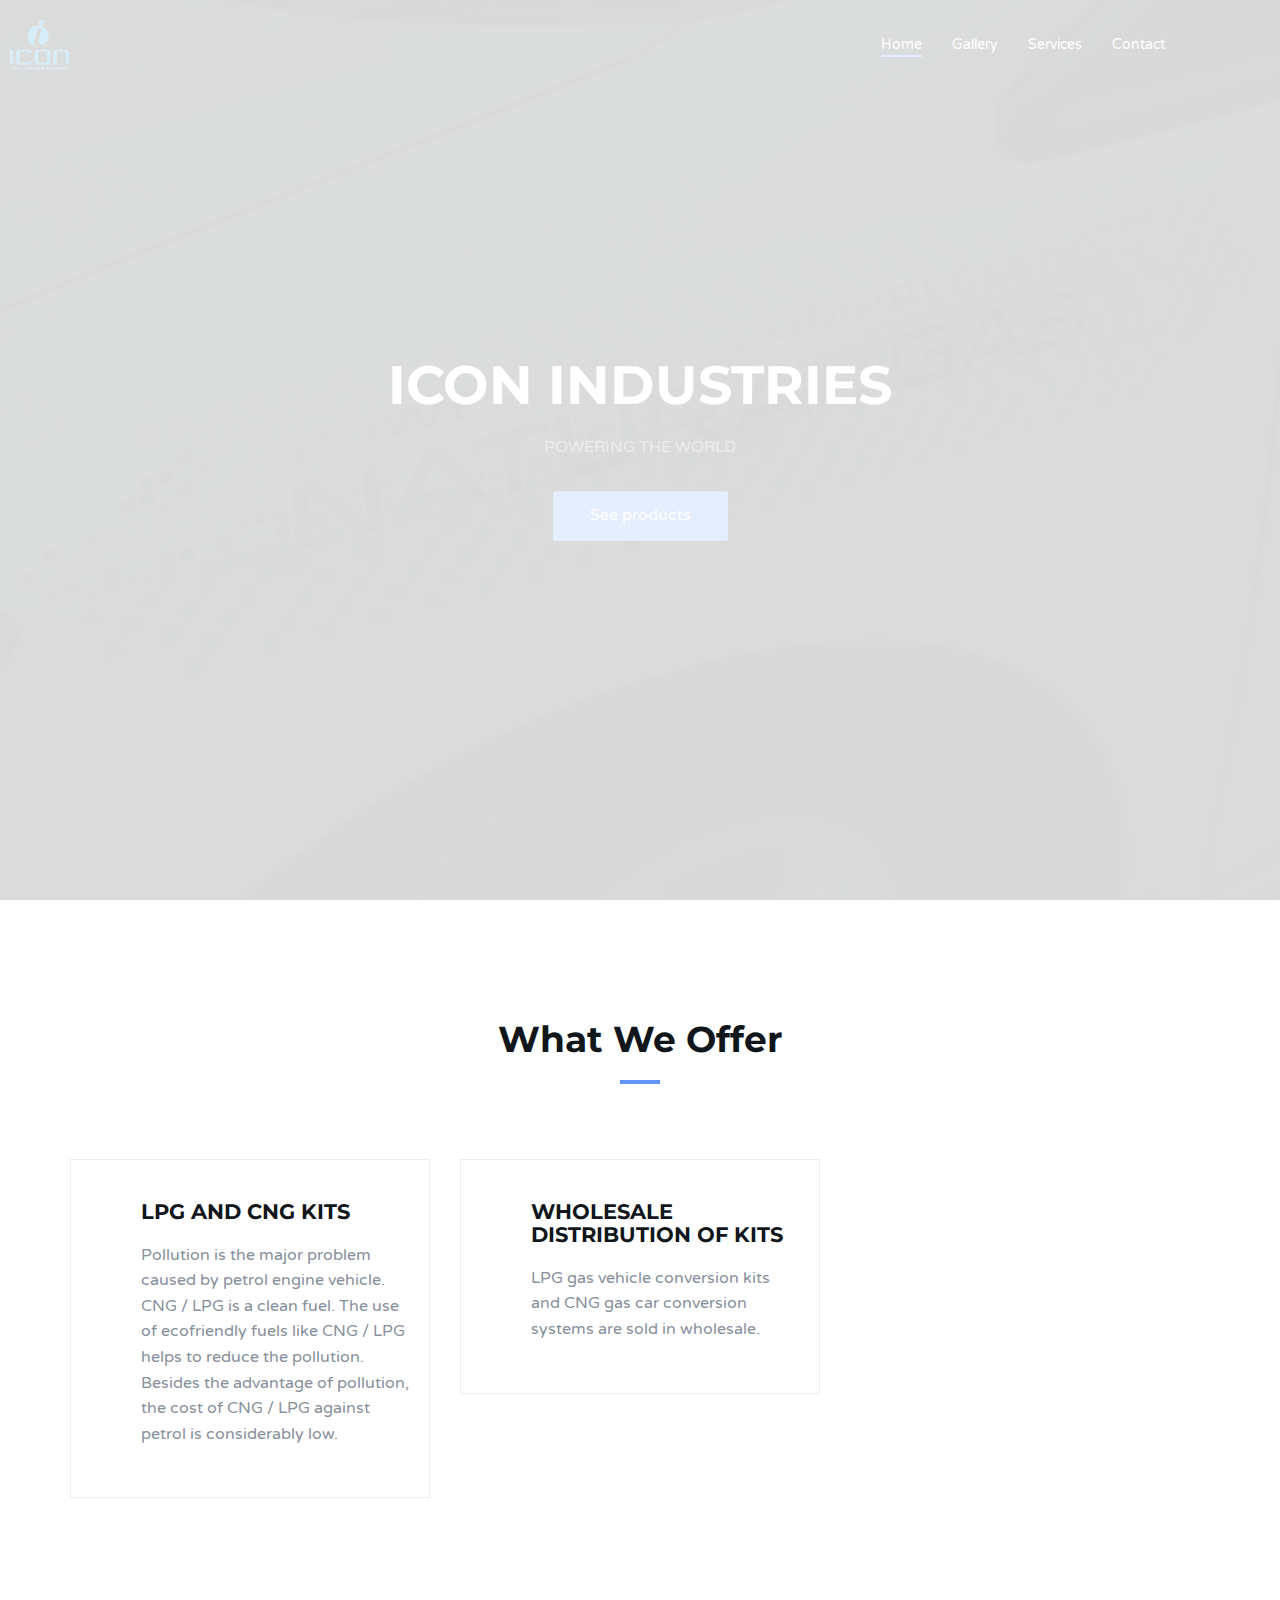
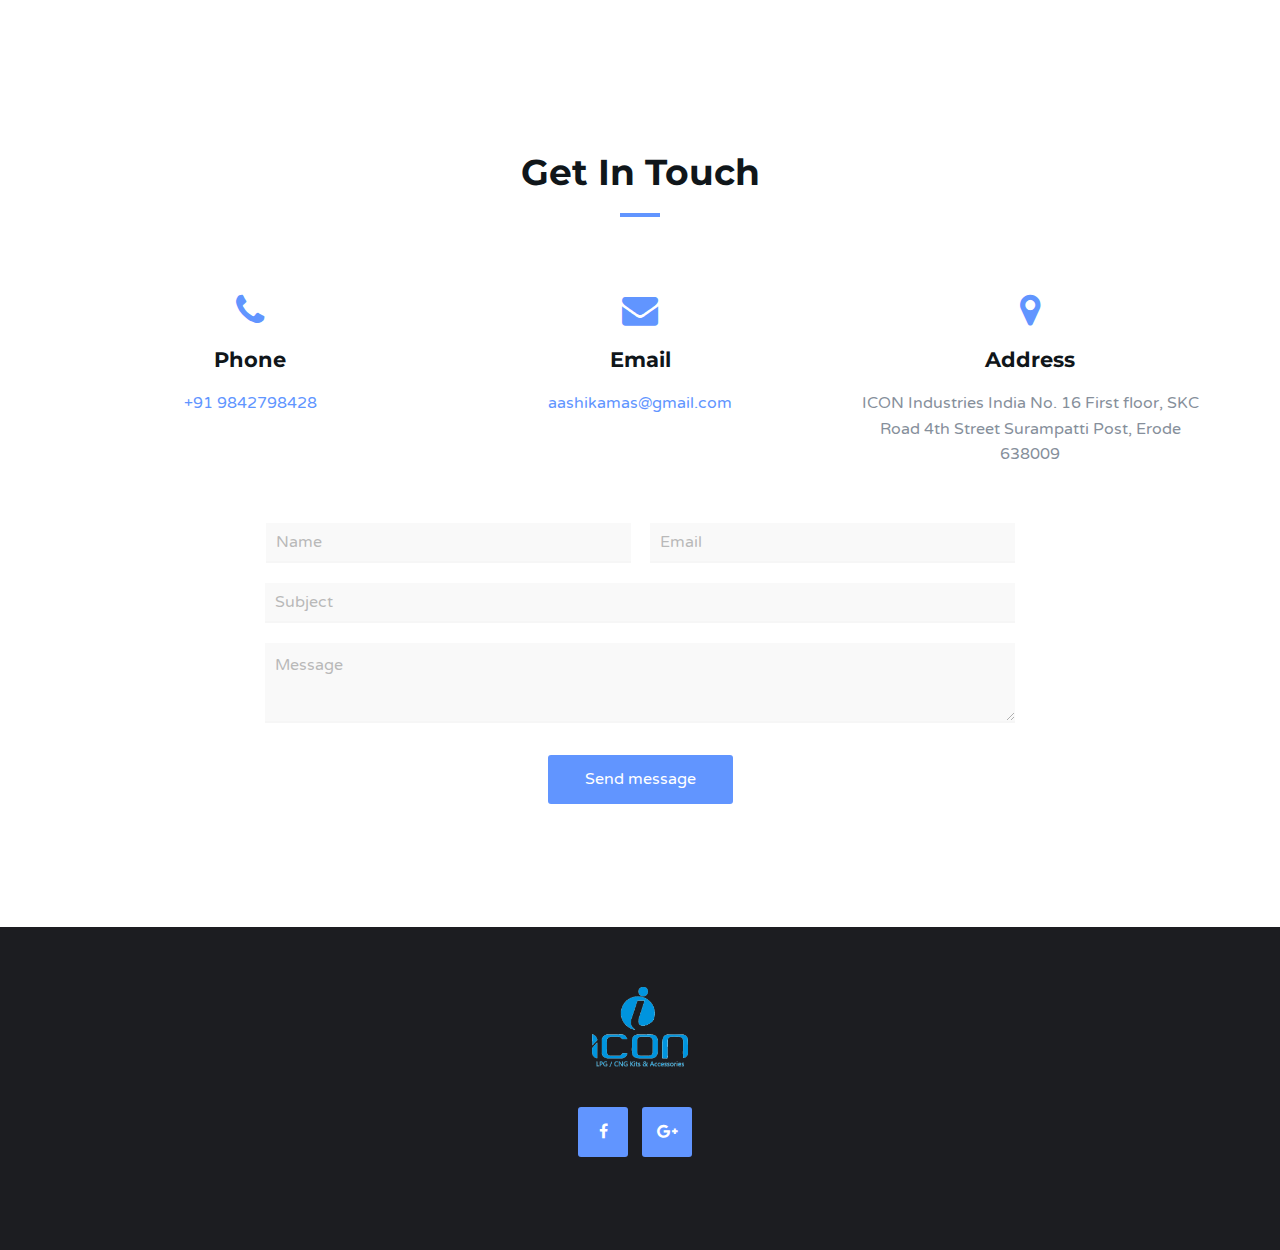
<file: index.html>
<!DOCTYPE html>
<html lang="en">

<head>
	<meta charset="utf-8">
	<meta http-equiv="X-UA-Compatible" content="IE=edge">
	<meta name="viewport" content="width=device-width, initial-scale=1">
	<title>ICON LPG / CNG Kits & Accessories | LPG gas vehicle conversion kits and CNG gas car conversion systems
	</title>

	<!-- Google font -->
	<link href="https://fonts.googleapis.com/css?family=Montserrat:400,700%7CVarela+Round" rel="stylesheet">


	<link type="text/css" rel="stylesheet" href="css/bootstrap.min.css" />


	<link type="text/css" rel="stylesheet" href="css/owl.carousel.css" />
	<link type="text/css" rel="stylesheet" href="css/owl.theme.default.css" />

	<link type="text/css" rel="stylesheet" href="css/magnific-popup.css" />

	<link rel="stylesheet" href="css/font-awesome.min.css">


	<link type="text/css" rel="stylesheet" href="css/style.css" />


</head>

<body>
	<!-- Header -->
	<header id="home">
		<!-- Background Image -->
		<div class="bg-img" style="background-image: url('./img/icon/wallbg.png');">
			<div class="overlay"></div>
		</div>
		<!-- /Background Image -->

		<!-- Nav -->
		<nav id="nav" class="navbar nav-transparent">
			<div class="container" style="margin-left:10px;margin-top:10px;margin-bottom: 10px">

				<div class="navbar-header">
					<!-- Logo -->
					<div class="navbar-brand">
						<a href="index.html">
							<img class="logo" src="img/logo.png" alt="logo">
							<img class="logo-alt" src="img/logo.png" alt="logo">
						</a>
					</div>
					<!-- /Logo -->

					<!-- Collapse nav button -->
					<div class="nav-collapse">
						<span></span>
					</div>
					<!-- /Collapse nav button -->
				</div>

				<!--  Main navigation  -->
				<ul class="main-nav nav navbar-nav navbar-right">
					<li><a href="#home">Home</a></li>
					<li><a href="./gallery.html">Gallery</a></li>
					<li><a href="#service">Services</a></li>
					<li><a href="#contact">Contact</a></li>
				</ul>
				<!-- /Main navigation -->

			</div>
		</nav>
		<!-- /Nav -->

		<!-- home wrapper -->
		<div class="home-wrapper">
			<div class="container">
				<div class="row">

					<!-- home content -->
					<div class="col-md-10 col-md-offset-1">
						<div class="home-content">
							<h1 class="white-text">ICON INDUSTRIES</h1>
							<p>POWERING THE WORLD</p>
							<a href="gallery.html"><button class="main-btn">See products</button></a>

						</div>
					</div>
					<!-- /home content -->

				</div>
			</div>
		</div>
		<!-- /home wrapper -->

	</header>
	<!-- /Header -->




	<!-- Service -->
	<div id="service" class="section md-padding">

		<!-- Container -->
		<div class="container">

			<!-- Row -->
			<div class="row">

				<!-- Section header -->
				<div class="section-header text-center">
					<h2 class="title">What we offer</h2>
				</div>
				<!-- /Section header -->

				<!-- service -->
				<div class="col-md-4 col-sm-6">
					<div class="service">
						<h3>LPG AND CNG KITS</h3>
						<p>Pollution is the major problem caused by petrol engine vehicle. CNG / LPG is a clean fuel.
							The use of ecofriendly fuels like CNG / LPG helps to reduce the pollution. Besides the
							advantage of pollution, the cost of CNG / LPG against petrol is considerably low.</p>
					</div>
				</div>
				<!-- /service -->

				<!-- service -->
				<div class="col-md-4 col-sm-6">
					<div class="service">
						<h3>WHOLESALE DISTRIBUTION OF KITS</h3>
						<p>LPG gas vehicle conversion kits and CNG gas car conversion systems are sold in wholesale.</p>
					</div>
				</div>
				<!-- /service -->




			</div>
			<!-- /Row -->

		</div>
		<!-- /Container -->

	</div>
	<!-- /Service -->









	<!-- Team -->

	<!-- /Team -->


	<!-- Contact -->
	<div id="contact" class="section md-padding">

		<!-- Container -->
		<div class="container">

			<!-- Row -->
			<div class="row">

				<!-- Section-header -->
				<div class="section-header text-center">
					<h2 class="title">Get in touch</h2>
				</div>
				<!-- /Section-header -->

				<!-- contact -->
				<div class="col-sm-4">
					<div class="contact">
						<i class="fa fa-phone"></i>
						<h3>Phone</h3>
						<a href="tel:+919842798428">
							<p>+91 9842798428</p>
						</a>
					</div>
				</div>
				<!-- /contact -->

				<!-- contact -->
				<div class="col-sm-4">
					<div class="contact">
						<i class="fa fa-envelope"></i>
						<h3>Email</h3>
						<a href="mailto:aashikamas@gmail.com">
							<p>aashikamas@gmail.com</p>
						</a>
					</div>
				</div>
				<!-- /contact -->

				<!-- contact -->
				<div class="col-sm-4">
					<div class="contact">
						<i class="fa fa-map-marker"></i>
						<h3>Address</h3>
						<p>ICON Industries India
							No. 16 First floor, SKC Road
							4th Street
							Surampatti Post, Erode 638009
						</p>
					</div>
				</div>
				<!-- /contact -->

				<!-- contact form -->
				<div class="col-md-8 col-md-offset-2">
					<form class="contact-form">
						<input type="text" class="input" placeholder="Name">
						<input type="email" class="input" placeholder="Email" id="email">
						<input type="text" class="input" placeholder="Subject" id="subject">
						<textarea class="input" placeholder="Message" id="message"></textarea>
						<button class="main-btn" onclick="sendMail(); return false">Send message</button>
					</form>
				</div>
				<!-- /contact form -->

			</div>
			<!-- /Row -->

		</div>
		<!-- /Container -->

	</div>
	<!-- /Contact -->


	<!-- Footer -->
	<footer id="footer" class="sm-padding bg-dark">

		<!-- Container -->
		<div class="container">

			<!-- Row -->
			<div class="row">

				<div class="col-md-12">

					<!-- footer logo -->
					<div class="footer-logo">
						<a href="index.html"><img src="img/logo.png" alt="logo"></a>
					</div>
					<!-- /footer logo -->

					<!-- footer follow -->
					<ul class="footer-follow">
						<li><a href="#"><i class="fa fa-facebook"></i></a></li>
						<li><a href="#"><i class="fa fa-google-plus"></i></a></li>
					</ul>
					<!-- /footer follow -->


				</div>

			</div>
			<!-- /Row -->

		</div>
		<!-- /Container -->

	</footer>
	<!-- /Footer -->

	<!-- Back to top -->
	<div id="back-to-top"></div>
	<!-- /Back to top -->

	<!-- Preloader -->
	<div id="preloader">
		<div class="preloader">
			<span></span>
			<span></span>
			<span></span>
			<span></span>
		</div>
	</div>
	<!-- /Preloader -->
	<script type="text/javascript">
		function sendMail() {
			var link = "mailto:aashikamas@gmail.com"
				+ "?cc=" + escape(document.getElementById('email').value)
				+ "&subject=" + escape(document.getElementById('subject').value)
				+ "&body=" + escape(document.getElementById('message').value)
				;

			window.location.href = link;

		}
	</script>
	<!-- jQuery Plugins -->

	<script type="text/javascript" src="js/jquery.min.js"></script>
	<script type="text/javascript" src="js/bootstrap.min.js"></script>
	<script type="text/javascript" src="js/owl.carousel.min.js"></script>
	<script type="text/javascript" src="js/jquery.magnific-popup.js"></script>
	<script type="text/javascript" src="js/main.js"></script>

</body>

</html>
</file>
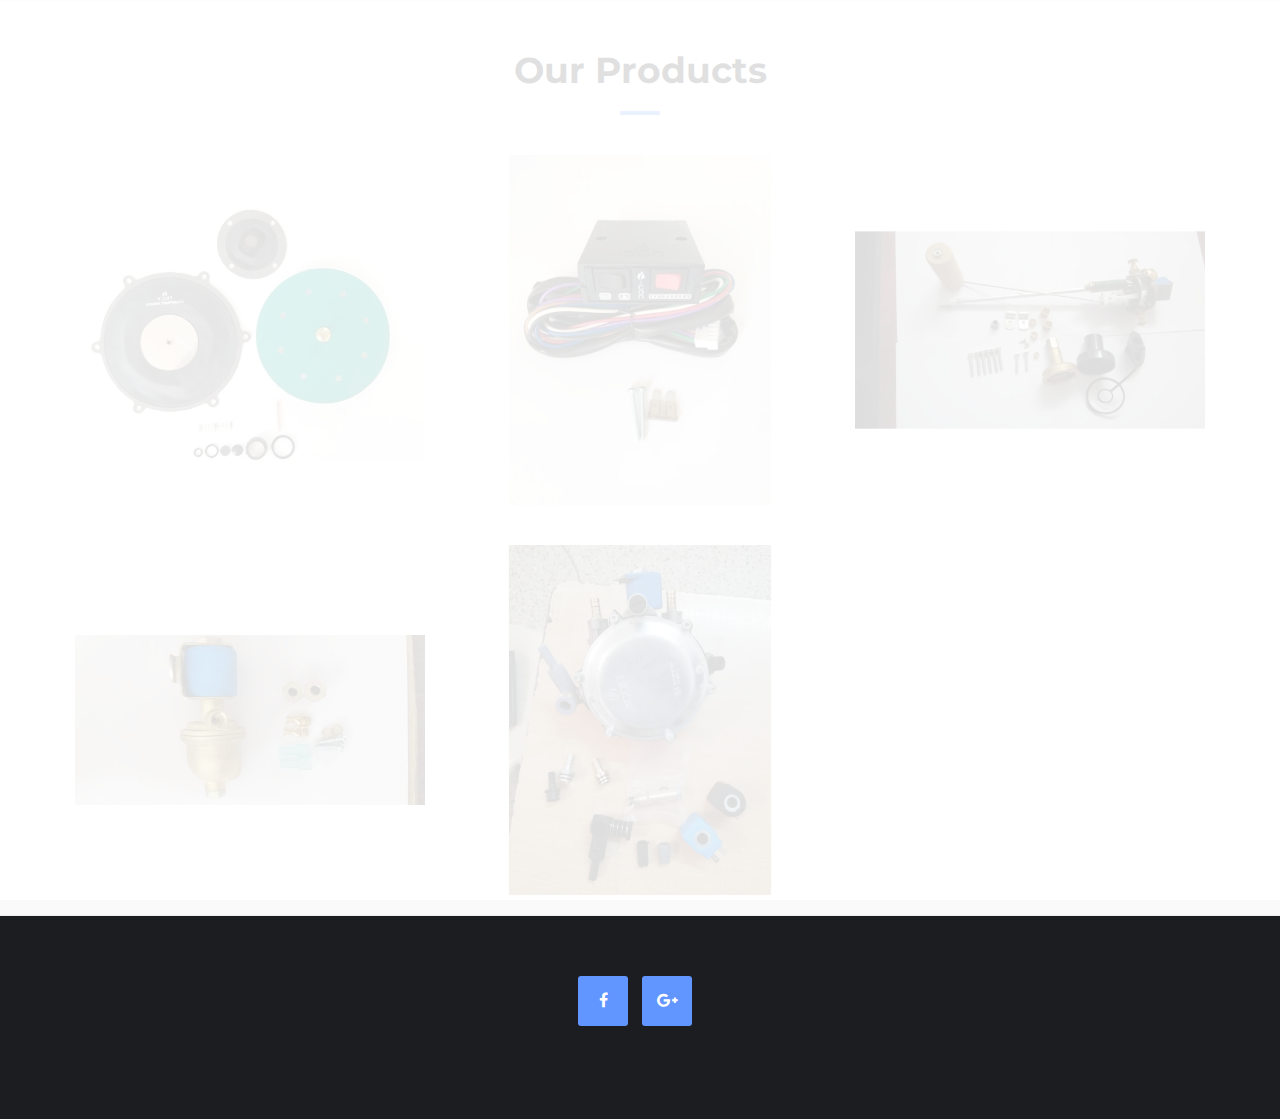
<file: gallery.html>
<!DOCTYPE html>
<html lang="en">

<head>
    <meta charset="utf-8">
    <meta http-equiv="X-UA-Compatible" content="IE=edge">
    <meta name="viewport" content="width=device-width, initial-scale=1">
    <title>ICON Industries</title>

    <!-- Google font -->
    <link href="https://fonts.googleapis.com/css?family=Montserrat:400,700%7CVarela+Round" rel="stylesheet">


    <link type="text/css" rel="stylesheet" href="css/bootstrap.min.css" />


    <link type="text/css" rel="stylesheet" href="css/owl.carousel.css" />
    <link type="text/css" rel="stylesheet" href="css/owl.theme.default.css" />

    <link type="text/css" rel="stylesheet" href="css/magnific-popup.css" />

    <link rel="stylesheet" href="css/font-awesome.min.css">


    <link type="text/css" rel="stylesheet" href="css/style.css" />


</head>

<body>



    <!-- Products -->
    <div id="portfolio" class="section bg-grey">
        <div class="text-center" style="margin-top:50px">
            <h2 class="title">Our Products</h2>
        </div>
        <!-- Container -->
        <div class="container">

            <!-- Row -->
            <div class="row">

                <!-- Section header -->

                <!-- /Section header -->

                <!-- Work -->
                <div class="col-md-4 col-xs-6 work">
					<img class="img-responsive" src="./img/icon/diaphram.jpg" alt="">
					<div class="overlay"></div>
					<div class="work-content">
						<h3>DIAPHRAGM</h3>
						<div class="work-link">
						
							<a class="lightbox" href="./img/icon/diaphram.jpg"><i class="fa fa-search"></i></a>
						</div>
					</div>
				</div>
				<!-- /Work -->

				<!-- Work -->
				<div class="col-md-4 col-xs-6 work">
					<img class="img-responsive" src="./img/icon/mpfiswitch.jpg" alt="">
					<div class="overlay"></div>
					<div class="work-content">
						<h3>MPFI SWITCH</h3>
						<div class="work-link">
						
							<a class="lightbox" href="./img/icon/mpfiswitch.jpg"><i class="fa fa-search"></i></a>
						</div>
					</div>
				</div>
				<!-- /Work -->
				<div class="col-md-4 col-xs-6 work">
					<img class="img-responsive" src="./img/icon/Multivalve.jpg" alt="">
					<div class="overlay"></div>
					<div class="work-content">
						<h3>MULTIVALVE</h3>
						<div class="work-link">
						
							<a class="lightbox" href="./img/icon/Multivalve.jpg"><i class="fa fa-search"></i></a>
						</div>
					</div>
				</div>
				<div class="col-md-4 col-xs-6 work">
					<img class="img-responsive" src="./img/icon/solenoid.jpg" alt="">
					<div class="overlay"></div>
					<div class="work-content">
						<h3>SOLENOID</h3>
						<div class="work-link">
						
							<a class="lightbox" href="./img/icon/solenoid.jpg"><i class="fa fa-search"></i></a>
						</div>
					</div>
				</div>

				<div class="col-md-4 col-xs-6 work">
					<img class="img-responsive" src="./img/icon/vapouriser.jpg" alt="">
					<div class="overlay"></div>
					<div class="work-content">
						<h3>VAPOURISER</h3>
						<div class="work-link">
						
							<a class="lightbox" href="./img/icon/vapouriser.jpg"><i class="fa fa-search"></i></a>
						</div>
					</div>
				</div>

            </div>
            <!-- /Row -->

        </div>
        <!-- /Container -->

    </div>
    <!-- /Products -->











    <footer id="footer" class="sm-padding bg-dark">

        <!-- Container -->
        <div class="container">

            <!-- Row -->
            <div class="row">

                <div class="col-md-12">



                    <!-- footer follow -->
                    <ul class="footer-follow">
                        <li><a href="#"><i class="fa fa-facebook"></i></a></li>
                        <li><a href="#"><i class="fa fa-google-plus"></i></a></li>
                    </ul>
                    <!-- /footer follow -->


                </div>

            </div>
            <!-- /Row -->

        </div>
        <!-- /Container -->

    </footer>
    <!-- /Footer -->

    <!-- Back to top -->
    <div id="back-to-top"></div>
    <!-- /Back to top -->

    <!-- Preloader -->
    <div id="preloader">
        <div class="preloader">
            <span></span>
            <span></span>
            <span></span>
            <span></span>
        </div>
    </div>
    <!-- /Preloader -->

    <!-- jQuery Plugins -->
    <script type="text/javascript" src="js/jquery.min.js"></script>
    <script type="text/javascript" src="js/bootstrap.min.js"></script>
    <script type="text/javascript" src="js/owl.carousel.min.js"></script>
    <script type="text/javascript" src="js/jquery.magnific-popup.js"></script>
    <script type="text/javascript" src="js/main.js"></script>

</body>

</html>
</file>
<file: css/style.css>
/*
Theme Name:
Author: yaminncco

Colors:
	Body 		  : #868F9B
	Headers 	: #10161A
	Primary 	: #6195FF
	Dark      : #FCFCFF
	Grey 		  : #F4F4F4 #FAFAFA #EEE

Fonts: Montserrat Varela Round

Table OF Contents
------------------------------------
1 > General
2 > Logo
3 > Navigation
4 > Header
5 > About
6 > Portfolio
7 > Services
8 >  Why choose us
9 >  Numbers
10 > Pricing
11 > Testimonial
12 > Team
13 > Blog
14 > Blog post
15 > Blog sidebar
16 > Contact
17 > Footer
18 > Responsive
19 > Owl theme
20 > Back to top
21 > Preloader

------------------------------------*/

/*------------------------------------*\
	General
\*------------------------------------*/


/* -- typography -- */



body {
    font-family: 'Varela Round', sans-serif;
    font-size: 16px;
    line-height: 1.6;
    overflow-x: hidden;
    color: #868F9B;
}

h1, h2, h3, h4, h5, h6 {
    font-family: 'Montserrat', sans-serif;
    font-weight: 700;
    margin-top: 0px;
    margin-bottom: 20px;
    color: #10161A;
}

h1 {
    font-size: 54px;
}

h2 {
    font-size: 36px;
}

h3 {
    font-size: 21px;
}

h4 {
    font-size: 18px;
}

h5 {
    font-size: 16px;
}

a {
    color: #6195FF;
    text-decoration: none;
    -webkit-transition: 0.2s opacity;
    transition: 0.2s opacity;
}

a:hover, a:focus {
    text-decoration: none;
    outline: none;
    opacity: 0.8;
    color: #6195FF;
}

.main-color {
    color: #6195FF;
}

.white-text {
    color: #FFF;
}

::-moz-selection {
    background-color: #6195FF;
    color: #FFF;
}

::selection {
    background-color: #6195FF;
    color: #FFF;
}

ul, ol {
    margin: 0;
    padding: 0;
    list-style: none
}

/* -- section  -- */

.section {
    position: relative;
}

.md-padding {
    padding-top: 120px;
    padding-bottom: 120px;
}

.sm-padding {
    padding-top: 60px;
    padding-bottom: 60px;
}


/* --  background section  -- */

.bg-grey {
    background-color: #FAFAFA;
    border-top: 1px solid #EEE;
    border-bottom: 1px solid #EEE;
}

.bg-dark {
    background-color: #1C1D21;
}


/* --  background image section  -- */

.bg-img {
    position: absolute;
    left: 0;
    top: 0;
    right: 0;
    bottom: 0;
    z-index: -1;
    background-position: center;
    background-size: cover;
    background-attachment: fixed;
}

.bg-img .overlay {
    position: absolute;
    left: 0;
    top: 0;
    right: 0;
    bottom: 0;
    opacity: .8;
    background: #1C1D21;
}


/* --  section header  -- */

.section-header {
    position: relative;
    margin-bottom: 60px;
}

.section-header .title {
    text-transform: capitalize;
}

.title:after {
    content:"";
  	display:block;
  	height:4px;
  	width:40px;
  	background-color: #6195FF;
    margin-top: 20px;
}

.text-center .title:after {
    margin: 20px auto 0px;
}

/* --  Input  -- */

input[type="text"], input[type="email"], input[type="password"], input[type="number"], input[type="date"], input[type="url"], input[type="tel"], textarea {
    height: 40px;
    width: 100%;
    border: none;
	  background: #F4F4F4;
    border-bottom: 2px solid #EEE;
    color: #354052;
    padding: 0px 10px;
    opacity: 0.5;
    -webkit-transition: 0.2s border-color, 0.2s opacity;
    transition: 0.2s border-color, 0.2s opacity;
}

textarea {
    padding: 10px 10px;
    min-height: 80px;
    resize: vertical;
}

input[type="text"]:focus, input[type="email"]:focus, input[type="password"]:focus, input[type="number"]:focus, input[type="date"]:focus, input[type="url"]:focus, input[type="tel"]:focus, textarea:focus {
    border-color: #6195FF;
    opacity: 1;
}

/* --  Buttons  -- */

.main-btn, .white-btn, .outline-btn {
    display: inline-block;
    padding: 10px 35px;
    margin: 3px;
    border: 2px solid transparent;
    border-radius: 3px;
    -webkit-transition: 0.2s opacity;
    transition: 0.2s opacity;
}

.main-btn {
    background: #6195FF;
    color: #FFF;
}

.white-btn {
    background: #FFF;
    color: #10161A !important;
}

.outline-btn {
    background: transparent;
    color: #6195FF !important;
    border-color: #6195FF;
}

.main-btn:hover, .white-btn:hover, .outline-btn:hover {
    opacity: 0.8;
}


/*------------------------------------*\
	Logo
\*------------------------------------*/

.navbar-brand {
    padding: 0;
}

.navbar-brand .logo, .navbar-brand .logo-alt {
    max-height: 50px;
    display: block;
}

#nav:not(.nav-transparent):not(.fixed-nav) .navbar-brand .logo-alt {
	display: none;
}

#nav.nav-transparent:not(.fixed-nav) .navbar-brand .logo {
	display: none;
}

#nav.fixed-nav .navbar-brand .logo-alt {
    display: none;
}

@media only screen and (max-width: 767px) {
    #nav.nav-transparent .navbar-brand .logo-alt {
        display: none !important;
    }
    #nav.nav-transparent .navbar-brand .logo {
        display: block !important;
    }
}


/*------------------------------------*\
	Navigation
\*------------------------------------*/

#nav {
    padding: 10px 0px;
    background: #FFF;
    -webkit-transition: 0.2s padding;
    transition: 0.2s padding;
    z-index: 999;
}

#nav.navbar {
    border: none;
    border-radius: 0;
    margin-bottom: 0px;
}

#nav.fixed-nav {
    position: fixed;
    left: 0;
    right: 0;
    padding: 0px 0px;
    background-color: #FFF !important;
    border-bottom: 1px solid #EEE;
}

#nav.nav-transparent {
    background: transparent;
}


/* -- default nav -- */

@media only screen and (min-width: 768px) {
    .main-nav li {
        padding: 0px 15px;
    }
    .main-nav li a {
        font-size: 14px;
        -webkit-transition: 0.2s color;
        transition: 0.2s color;
    }
    .main-nav>li>a {
        color: #10161A;
        padding: 15px 0px;
    }
    #nav.nav-transparent:not(.fixed-nav) .main-nav>li>a {
        color: #fff;
    }
    .main-nav>li>a:hover, .main-nav>li>a:focus, .main-nav>li.active>a {
        background: transparent;
        color: #6195FF;
    }
    .main-nav>li>a:after {
        content: "";
        display: block;
        background-color: #6195FF;
        height: 2px;
        width: 0%;
        -webkit-transition: 0.2s width;
        transition: 0.2s width;
    }
    .main-nav>li>a:hover:after, .main-nav>li.active>a:after {
        width: 100%;
    }
    /* dropdown */
    .has-dropdown {
        position: relative;
    }
    .has-dropdown>a:before {
        font-family: 'FontAwesome';
        content: "\f054";
        font-size: 6px;
        margin-left: 6px;
        float: right;
        -webkit-transform: rotate(90deg);
        -ms-transform: rotate(90deg);
        transform: rotate(90deg);
        -webkit-transition: 0.2s transform;
        transition: 0.2s transform;
    }
    .dropdown {
        position: absolute;
        right: -50%;
        top: 0;
        background-color: #6195FF;
        width: 200px;
        -webkit-box-shadow: 0px 5px 5px -5px rgba(53, 64, 82, 0.2);
        box-shadow: 0px 5px 5px -5px rgba(53, 64, 82, 0.2);
        -webkit-transform: translateY(15px) translateX(50%);
        -ms-transform: translateY(15px) translateX(50%);
        transform: translateY(15px) translateX(50%);
        opacity: 0;
        visibility: hidden;
        -webkit-transition: 0.2s all;
        transition: 0.2s all;
    }
    .main-nav>.has-dropdown>.dropdown {
        top: 100%;
        right: 50%;
    }
    .main-nav>.has-dropdown>.dropdown .dropdown.dropdown-left {
        right: 150%;
    }
    .dropdown li a {
        display: block;
        color: #FFF;
        border-top: 1px solid rgba(250, 250, 250, 0.1);
        padding: 10px 0px;
    }
    .dropdown li:nth-child(1) a {
        border-top: none;
    }
    .has-dropdown:hover>.dropdown {
        opacity: 1;
        visibility: visible;
        -webkit-transform: translateY(0px) translateX(50%);
        -ms-transform: translateY(0px) translateX(50%);
        transform: translateY(0px) translateX(50%);
    }
    .has-dropdown:hover>a:before {
        -webkit-transform: rotate(0deg);
        -ms-transform: rotate(0deg);
        transform: rotate(0deg);
    }
    .nav-collapse {
        display: none;
    }
}


/* -- mobile nav -- */

@media only screen and (max-width: 767px) {
    #nav {
        padding: 0px 0px;
    }
    #nav.nav-transparent {
        background: #FFF;
    }
    .main-nav {
        position: fixed;
        right: 0;
        height: calc(100vh - 80px);
        -webkit-box-shadow: 0px 80px 0px 0px #1C1D21;
        box-shadow: 0px 80px 0px 0px #1C1D21;
        max-width: 250px;
        width: 0%;
        -webkit-transform: translateX(100%);
        -ms-transform: translateX(100%);
        transform: translateX(100%);
        margin: 0;
        overflow-y: auto;
        background: #1C1D21;
        -webkit-transition: 0.2s all;
        transition: 0.2s all;
    }
    #nav.open .main-nav {
        -webkit-transform: translateX(0%);
        -ms-transform: translateX(0%);
        transform: translateX(0%);
        width: 100%;
    }
    .main-nav li {
        border-top: 1px solid rgba(250, 250, 250, 0.1);
    }
    .main-nav li a {
        display: block;
        color: #FFF;
        -webkit-transition: 0.2s all;
        transition: 0.2s all;
    }
    .main-nav>li.active {
        border-left: 6px solid #6195FF;
    }
    .main-nav li a:hover, .main-nav li a:focus {
        background-color: #6195FF;
        color: #FFF;
        opacity: 1;
    }
    .has-dropdown>a:after {
        content: "\f054";
        font-family: 'FontAwesome';
        float: right;
        -webkit-transition: 0.2s -webkit-transform;
        transition: 0.2s -webkit-transform;
        transition: 0.2s transform;
        transition: 0.2s transform, 0.2s -webkit-transform;
    }
    .dropdown {
        opacity: 0;
        visibility: hidden;
        height: 0;
        background: rgba(250, 250, 250, 0.1);
    }
    .dropdown li a {
        padding: 6px 10px;
    }
    .has-dropdown.open-drop>a:after {
        -webkit-transform: rotate(90deg);
        -ms-transform: rotate(90deg);
        transform: rotate(90deg);
    }
    .has-dropdown.open-drop>.dropdown {
        opacity: 1;
        visibility: visible;
        height: auto;
        -webkit-transition: 0.2s all;
        transition: 0.2s all;
    }
}


/* -- nav btn collapse -- */

.nav-collapse {
    position: relative;
    float: right;
    width: 40px;
    height: 40px;
    margin-top: 5px;
    margin-right: 5px;
    cursor: pointer;
    z-index: 99999;
}

.nav-collapse span {
    display: block;
    -webkit-transform: translate(-50%, -50%);
    -ms-transform: translate(-50%, -50%);
    transform: translate(-50%, -50%);
    position: absolute;
    top: 50%;
    left: 50%;
    width: 25px;
}

.nav-collapse span:before, .nav-collapse span:after {
    content: "";
    display: block;
}

.nav-collapse span, .nav-collapse span:before, .nav-collapse span:after {
    height: 4px;
    background: #10161A;
    -webkit-transition: 0.2s all;
    transition: 0.2s all;
}

.nav-collapse span:before {
    -webkit-transform: translate(0%, 10px);
    -ms-transform: translate(0%, 10px);
    transform: translate(0%, 10px);
}

.nav-collapse span:after {
    -webkit-transform: translate(0%, -14px);
    -ms-transform: translate(0%, -14px);
    transform: translate(0%, -14px);
}

#nav.open .nav-collapse span {
    background: transparent;
}

#nav.open .nav-collapse span:before {
    -webkit-transform: translateY(0px) rotate(-135deg);
    -ms-transform: translateY(0px) rotate(-135deg);
    transform: translateY(0px) rotate(-135deg);
}

#nav.open .nav-collapse span:after {
    -webkit-transform: translateY(-4px) rotate(135deg);
    -ms-transform: translateY(-4px) rotate(135deg);
    transform: translateY(-4px) rotate(135deg);
}


/*------------------------------------*\
	Header
\*------------------------------------*/

header {
    position: relative;
}

#home {
    height: 100vh;
}

#home .home-wrapper {
    position: absolute;
    left: 0px;
    right: 0px;
    top: 50%;
    -webkit-transform: translateY(-50%);
    -ms-transform: translateY(-50%);
    transform: translateY(-50%);
    text-align: center;
}

.home-content h1 {
  text-transform: uppercase;
}
.home-content button {
  margin-top: 20px;
}

.header-wrapper h2 {
    display: inline-block;
    margin-bottom: 0px;
}

.header-wrapper .breadcrumb {
    float: right;
    background: transparent;
    margin-bottom: 0px;
}

.header-wrapper .breadcrumb .breadcrumb-item.active {
    color: #868F9B;
}

.breadcrumb>li+li:before {
    color: #868F9B;
}


/*------------------------------------*\
	About
\*------------------------------------*/

.about {
    position: relative;
    text-align: center;
    padding: 40px 20px;
    border: 1px solid #EEE;
    margin: 15px 0px;
}

.about i {
    font-size: 36px;
    color: #6195FF;
    margin-bottom: 20px;
}

.about:after {
    content: "";
    background-color: #1C1D21;
    position: absolute;
    left: 0;
    top: 0;
    bottom: 0;
    width: 0%;
    z-index: -1;
    -webkit-transition: 0.2s width;
    transition: 0.2s width;
}

.about:hover:after {
    width: 100%;
}

.about h3 {
    -webkit-transition: 0.2s color;
    transition: 0.2s color;
}

.about:hover h3 {
    color: #fff;
}


/*------------------------------------*\
	Portfolio
\*------------------------------------*/

.work {
    position: relative;
    padding: 20px;
}

.work>img {
  width: 100%;
}

.work .overlay {
    background: #1C1D21;
    position: absolute;
    top: 0px;
    left: 0px;
    right: 0px;
    bottom: 0px;
    opacity: 0;
    -webkit-transition: 0.2s opacity;
    transition: 0.2s opacity;
    -webkit-transition-delay: 0.2s;
    transition-delay: 0.2s;
}

.work:hover .overlay {
    -webkit-transition-delay: 0s;
    transition-delay: 0s;
    opacity: 0.8;
}

.work .work-content {
    position: absolute;
    left: 25px;
    right: 25px;
    top: 50%;
    text-align: center;
    -webkit-transform: translateY(-50%);
    -ms-transform: translateY(-50%);
    transform: translateY(-50%);
}

.work .work-content h3 {
    -webkit-transform: translateY(100%);
    -ms-transform: translateY(100%);
    transform: translateY(100%);
    opacity: 0;
    color: #FFF;
    margin-bottom: 10px;
    -webkit-transition: 0.2s all;
    transition: 0.2s all;
    -webkit-transition-delay: 0.1s;
    transition-delay: 0.1s;
}

.work:hover .work-content h3 {
    -webkit-transform: translateY(0%);
    -ms-transform: translateY(0%);
    transform: translateY(0%);
    opacity: 1;
    -webkit-transition-delay: 0.1s;
    transition-delay: 0.1s;
}

.work .work-content span {
    display: block;
    text-transform: uppercase;
    -webkit-transform: translateY(100%);
    -ms-transform: translateY(100%);
    transform: translateY(100%);
    opacity: 0;
    color: #6195FF;
    margin-bottom: 5px;
    -webkit-transition: 0.2s all;
    transition: 0.2s all;
    -webkit-transition-delay: 0.2s;
    transition-delay: 0.2s;
}

.work:hover .work-content span {
    -webkit-transform: translateY(0%);
    -ms-transform: translateY(0%);
    transform: translateY(0%);
    opacity: 1;
    -webkit-transition-delay: 0s;
    transition-delay: 0s;
}

.work .work-link {
    text-align: center;
    margin-top: 20px;
    opacity: 0;
    -webkit-transition: 0.2s opacity;
    transition: 0.2s opacity;
}

.work .work-link a {
    display: inline-block;
    width: 50px;
    height: 50px;
    background-color: #6195FF;
    color: #FFF;
    line-height: 50px;
    text-align: center;
}

.work:hover .work-link {
    -webkit-transition-delay: 0.2s;
    transition-delay: 0.2s;
    opacity: 1;
}


/*------------------------------------*\
	Services
\*------------------------------------*/

.service {
    position: relative;
    padding: 40px 20px 40px 70px;
    margin: 15px 0px;
    border: 1px solid #EEE;
}

.service i {
    position: absolute;
    left: 20px;
    text-align: center;
    font-size: 32px;
    color: #6195FF;
    border-radius: 50%;
}

.service:after {
    content: "";
    background-color: #1C1D21;
    position: absolute;
    left: 0;
    top: 0;
    bottom: 0;
    width: 0%;
    z-index: -1;
    -webkit-transition: 0.2s width;
    transition: 0.2s width;
}

.service:hover:after {
    width: 100%;
}

.service h3 {
  -webkit-transition: 0.2s color;
  transition: 0.2s color;
}

.service:hover h3 {
    color: #fff;
}

/*------------------------------------*\
	Why choose us
\*------------------------------------*/

.feature {
    margin: 15px 0px;
}
.feature i {
    float: left;
    padding: 5px;
    border-radius: 50%;
    color: #6195FF;
    border: 1px solid #6195FF;
    margin-right: 5px;
}

/*------------------------------------*\
	Numbers
\*------------------------------------*/

.number {
    text-align: center;
    margin: 15px 0px;
}

.number i {
    color: #6195FF;
    font-size: 36px;
    margin-bottom: 20px;
}

.number h3 {
    font-size: 36px;
    margin-bottom: 10px;
}


/*------------------------------------*\
	Pricing
\*------------------------------------*/

.pricing {
    position: relative;
    text-align: center;
    border: 1px solid #EEE;
    background-color: #FFF;
    z-index: 11;
    margin: 15px 0px;
}

.pricing::after {
    content: "";
    background-color: #1C1D21;
    position: absolute;
    left: 0;
    right: 0;
    top: 0;
    height: 0%;
    z-index: -1;
    -webkit-transition: 0.2s height;
    transition: 0.2s height;
}

.pricing:hover:after {
    height: 100%;
}

.pricing .price-head {
    position: relative;
    margin-bottom: 20px;
}

.pricing .price-title {
    display: block;
    padding: 40px 0px 20px;
    text-transform: uppercase;
    -webkit-transition: 0.2s color;
    transition: 0.2s color;
}

.pricing:hover .price-title {
    color: #6195FF;
}

.pricing .price {
    position: relative;
    width: 140px;
    height: 140px;
    line-height: 140px;
    text-align: center;
    margin: auto;
    border-radius: 50%;
    border: 2px solid #6195FF;
}

.pricing .price h3 {
  font-size: 42px;
  margin: 0px;
  -webkit-transition: 0.2s color;
  transition: 0.2s color;
  -webkit-transform: translateY(-50%);
      -ms-transform: translateY(-50%);
          transform: translateY(-50%);
  top: 50%;
  position: absolute;
  left: 0;
  right: 0;
}

.pricing:hover .price h3 {
    color: #fff;
}

.pricing .duration {
    display: block;
    font-size: 14px;
    text-transform: uppercase;
    color: #10161A;
    -webkit-transition: 0.2s color;
    transition: 0.2s color;
}

.pricing:hover .duration {
    color: #fff;
}

.pricing .price-btn {
    padding-top: 20px;
    padding-bottom: 40px;
}

/*------------------------------------*\
	Testimonial
\*------------------------------------*/

.testimonial {
    margin: 15px 0px;
}

.testimonial-meta {
    position: relative;
    padding-left: 90px;
    height: 70px;
    margin-bottom: 20px;
    padding-top: 10px;
}

.testimonial img {
    position: absolute;
    left: 0;
    top: 0;
    width: 70px !important;
    height: 70px !important;
    border-radius: 50%;
}

.testimonial h3 {
    margin-bottom: 5px;
}

.testimonial span {
    font-size: 14px;
    color: #6195FF;
    text-transform: uppercase;
}


/*------------------------------------*\
	Team
\*------------------------------------*/

.team {
    position: relative;
    background-color: #F4F4F4;
    padding: 40px 20px;
    margin: 15px 0px;
}

.team::after {
    content: "";
    background-color: #1C1D21;
    position: absolute;
    left: 0;
    right: 0;
    top: 0;
    height: 0%;
    z-index: 1;
    -webkit-transition: 0.2s height;
    transition: 0.2s height;
}

.team:hover:after {
    height: 100%;
}

.team-img {
    position: relative;
    margin-bottom: 20px;
    z-index: 11;
}

.team-img>img {
  width: 100%;
}

.team .overlay {
    background: #1C1D21;
    position: absolute;
    bottom: 0;
    left: 0;
    right: 0;
    top: 0;
    opacity: 0;
    -webkit-transition: 0.2s opacity;
    transition: 0.2s opacity;
}

.team:hover .overlay {
    opacity: 0.8;
}

.team .team-content {
    text-align: center;
    position: relative;
    z-index: 11;
}

.team .team-content h3 {
    margin-bottom: 10px;
    -webkit-transition: 0.2s color;
    transition: 0.2s color;
}

.team .team-content span {
    font-size: 14px;
    text-transform: uppercase;
    -webkit-transition: 0.2s color;
    transition: 0.2s color;
}

.team:hover .team-content h3 {
    color: #FFF;
}

.team:hover .team-content span {
    color: #6195FF;
}

.team .team-social {
    position: absolute;
    top: 0;
    right: 0;
    opacity: 0;
    -webkit-transition: 0.2s opacity;
    transition: 0.2s opacity;
}

.team .team-social a {
    display: block;
    line-height: 50px;
    width: 50px;
    text-align: center;
    background-color: #6195FF;
    color: #FFF;
}

.team:hover .team-social {
    opacity: 1;
}


/*------------------------------------*\
	Blog
\*------------------------------------*/

.blog {
    background-color: #FFF;
    margin: 15px 0px;
}

.blog .blog-content {
    padding: 20px 20px 40px;
}

.blog .blog-meta {
    margin-bottom: 20px;
}

.blog .blog-meta li {
    display: inline-block;
    font-size: 14px;
    color: #10161A;
    margin-right: 10px;
}

.blog .blog-meta li i {
    color: #6195FF;
    margin-right: 5px;
}

/*------------------------------------*\
	Blog post
\*------------------------------------*/

#main .blog .blog-content {
  padding: 20px 0px 0px;
}

#main .blog {
  margin-top: 0px;
}

/* -- blog tags -- */

.blog-tags {
    margin: 40px 0px;
}

.blog-tags h5 {
    margin-bottom: 0;
    display: inline-block;
}

.blog-tags a {
    display: inline-block;
    padding: 6px 13px;
    font-size: 14px;
    margin: 2px 0px;
    background: #F4F4F4;
    color: #10161A;
}

.blog-tags a:hover {
  color: #FFF;
  background-color: #6195FF;
}

.blog-tags a i {
    margin-right: 3px;
    color: #6195FF;
}

.blog-tags a:hover i {
  color: #FFF;
}


/* -- blog author -- */

.blog-author {
    margin: 40px 0px;
}

.blog-author .media .media-left {
    padding-right: 20px;
}

.blog-author .media {
    padding: 20px;
    border: 1px solid #EEE;
}

.blog-author .media .media-heading {
    padding-bottom: 20px;
    margin-bottom: 20px;
    border-bottom: 1px solid #EEE;
}

.blog-author .media .media-heading h3 {
    display: inline-block;
    margin: 0;
    text-transform: uppercase;
}

.blog-author .media .media-heading .author-social {
  float: right;
}

.blog-author .author-social a {
    display: inline-block;
    width: 24px;
    height: 24px;
    text-align: center;
    line-height: 24px;
    border-radius: 3px;
    margin-left: 5px;
    color: #FFF;
    background-color: #6195FF;
}

/* -- blog comments -- */

.blog-comments {
    margin: 40px 0px;
}

.blog-comments .media {
    padding: 20px;
    background-color: #FFF;
    border-top: 1px solid #EEE;
    border-bottom: 0px;
    border-right: 1px solid #EEE;
    border-left: 1px solid #EEE;
    margin-top: 0px;
}

.blog-comments .media:first-child {
    border-bottom: 0px;
}

.blog-comments .media:last-child {
    border-bottom: 1px solid #EEE;
}

.blog-comments .media .media-left {
  padding-right: 20px;
}

.blog-comments .media .media-body .media-heading {
    text-transform: uppercase;
    margin-bottom:10px;
}

.blog-comments .media .media-body .media-heading .time {
    font-size: 12px;
    margin-left: 20px;
    font-weight: 400;
    color: #868F9B;
}

.blog-comments .media .media-body .media-heading .reply {
    float: right;
    margin: 0;
    font-size: 12px;
    text-transform: uppercase;
    font-weight: 400;
}

.blog-comments .media.author {
    background-color: #F4F4F4;
    border-color: #6195FF;
    border-bottom: 1px solid #6195FF;
}
.blog-comments .media.author>.media-body>.media-heading {
    color: #6195FF;
}

.blog-comments .media.author + .media {
    border-top: 0px;
}

/* blog reply form */

.reply-form {
    margin: 40px 0px;
}

.reply-form form .input, .reply-form form .input , .reply-form form textarea {
	margin-bottom:20px;
}

.reply-form form .input, .reply-form form .input {
    width: calc(50% - 10px);
    display: inline-block;
}

.reply-form form .input:nth-child(2) {
    margin-left: 15px;
}


/*------------------------------------*\
	Blog sidebar
\*------------------------------------*/

#aside .widget {
    margin-bottom: 40px;
}

.widget h3 {
  text-transform: uppercase;
}

/* -- search sidebar -- */

#aside .widget-search {
    position: relative;
}

#aside .widget-search .search-input {
    padding-right: 50px;
}

#aside .widget-search .search-btn {
    position: absolute;
    right: 0px;
	  bottom: 0px;
    width: 40px;
    height: 40px;
    border: none;
    line-height: 40px;
    background-color: transparent;
    color: #6195FF;
}

/* -- category sidebar -- */

.widget-category a {
    display: block;
    font-size: 14px;
    color: #354052;
    border-bottom: 1px solid #EEE;
    padding: 5px;
}

.widget-category a:nth-child(1) {
  border-top: 1px solid #EEE;
}

.widget-category a span {
    float: right;
    color: #6195FF;
}

.widget-category a:hover {
    color: #6195FF;
}

/* -- tags sidebar -- */

.widget-tags a {
  display: inline-block;
  padding: 6px 13px;
  font-size: 14px;
  margin: 2px 0px;
  background: #F4F4F4;
  color: #10161A;
}

.widget-tags a:hover {
  color: #FFF;
  background-color: #6195FF;
}

/* -- posts sidebar -- */

.widget-post {
    min-height: 70px;
    margin-bottom: 25px;
}

.widget-post img {
    display: block;
    float: left;
    margin-right: 10px;
    margin-top: 5px;
}

.widget-post a {
    display: block;
    color: #10161A;
}

.widget-post a:hover {
    color: #6195FF;
}

.widget-post .blog-meta {
    display: inline-block;
}

.widget-post .blog-meta li {
    display: inline-block;
    margin-right: 5px;
    color: #6195FF;
    font-size: 12px;
}

.widget-post li i {
    color: #6195FF;
    margin-right: 5px;
}



/*------------------------------------*\
	Contact
\*------------------------------------*/

.contact {
    margin: 15px 0px;
    text-align: center;
}

.contact i {
    font-size: 36px;
    color: #6195FF;
    margin-bottom: 20px;
}

.contact-form {
    text-align: center;
    margin-top: 40px;
}

.contact-form .input {
    margin-bottom: 20px;
}


.contact-form .input:nth-child(1), .contact-form .input:nth-child(2) {
    width: calc(50% - 10px);
}

.contact-form .input:nth-child(2) {
    margin-left: 15px;
}

/*------------------------------------*\
	Footer
\*------------------------------------*/

#footer {
    position: relative;
}

.footer-logo {
    text-align: center;
    margin-bottom: 40px;
}

.footer-logo>a>img {
    max-height: 80px;
}

.footer-follow {
    text-align: center;
    margin-bottom: 20px;
}

.footer-follow li {
    display: inline-block;
    margin-right: 10px;
    margin-bottom: 13px;
}

.footer-follow li a {
  display: inline-block;
  width: 50px;
  height: 50px;
  line-height: 50px;
  text-align: center;
  border-radius: 3px;
  background-color: #6195FF;
  color:#FFF;
}

.footer-copyright p {
    text-align: center;
    font-size: 14px;
    text-transform: uppercase;
    margin: 0;
}


/*------------------------------------*\
	Responsive
\*------------------------------------*/


@media only screen and (max-width: 991px) {}

@media only screen and (max-width: 767px) {
  .section-header h2.title {
  		font-size:31.5px;
	}

  .main-btn , .default-btn , .outline-btn , .white-btn  {
  		padding: 8px 22px;
  		font-size:14px;
	}

  .home-content h1 {
		font-size:36px;
	}

  .header-wrapper h2 {
      margin-bottom: 20px;
      text-align: center;
      display: block;
  }

  .header-wrapper .breadcrumb {
      float: none;
      text-align: center;
  }
}

@media only screen and (max-width: 480px) {
  #portfolio [class*='col-xs'] {
		  width:100%;
	}

  #numbers [class*='col-xs'] {
		  width:100%;
	}

  .contact-form .input:nth-child(1), .contact-form .input:nth-child(2) {
      width: 100%;
  }
  .contact-form .input:nth-child(2) {
      margin-left: 0px;
  }

  .reply-form form .input, .reply-form form .input {
      width: 100%;
  }
  .reply-form form .input:nth-child(2) {
      margin-left: 0px;
  }



  .blog-author .media .media-left {
      display: block;
      padding-right: 0;
      margin-bottom: 20px;
  }
  .blog-author .media {
      text-align: center;
  }
  .blog-author .media .media-heading .author-social {
      margin-top: 10px;
      float: none;
  }
  .blog-author .media .media-left img {
      margin: auto;
  }

  .blog-comments .media .media {
      margin:0px -15px;
  }
}



/*------------------------------------*\
	Owl theme
\*------------------------------------*/

/* -- dots -- */

.owl-theme .owl-dots .owl-dot span {
    border: none;
    background: #EEE;
    -webkit-transition: 0.2s all;
    transition: 0.2s all;
}

.owl-theme .owl-dots .owl-dot:hover span {
    background: #6195FF;
}
.owl-theme .owl-dots .owl-dot.active span {
	  background: #6195FF;
	  width:20px;
}

/* -- nav -- */

.owl-theme .owl-nav {
    opacity: 0;
    -webkit-transition: 0.2s opacity;
    transition: 0.2s opacity;
}

.owl-theme:hover .owl-nav {
    opacity: 1;
}

.owl-theme .owl-nav [class*='owl-'] {
    position: absolute;
    top: 50%;
    -webkit-transform: translateY(-50%);
        -ms-transform: translateY(-50%);
            transform: translateY(-50%);
    background: #6195FF;
    color: #FFF;
  	padding: 0px;
  	width: 50px;
  	height: 50px;
  	border-radius:3px;
  	line-height: 50px;
  	margin: 0;
}

.owl-theme .owl-prev {
    left: 0px;
}

.owl-theme .owl-next {
    right: 0px;
}

.owl-theme .owl-nav [class*='owl-']:hover {
    opacity: 0.8;
    background: #6195FF;
}


/*------------------------------------*\
	Back to top
\*------------------------------------*/

#back-to-top {
  	display:none;
  	position: fixed;
  	bottom: 20px;
  	right: 20px;
  	width: 50px;
  	height: 50px;
  	line-height: 50px;
  	text-align: center;
  	background: #6195FF;
  	border-radius:3px;
  	color: #FFF;
  	z-index: 9999;
    -webkit-transition: 0.2s opacity;
    transition: 0.2s opacity;
  	cursor: pointer;
}

#back-to-top:after {
    content: "\f106";
    font-family: 'FontAwesome';
}

#back-to-top:hover {
    opacity: 0.8;
}

/*------------------------------------*\
	Preloader
\*------------------------------------*/


#preloader {
    position: fixed;
    left: 0;
    top: 0;
    bottom: 0;
    right: 0;
    background-color: #FFF;
    z-index: 99999;
}

.preloader {
    position: absolute;
    left: 50%;
    top: 50%;
    -webkit-transform: translate(-50%, -50%);
        -ms-transform: translate(-50%, -50%);
            transform: translate(-50%, -50%);
}
.preloader span {
    display: inline-block;
    background-color: #6195FF;
    width: 25px;
    height: 25px;
    -webkit-animation: 1s preload ease-in-out infinite;
            animation: preload 1s ease-in-out infinite;
    -webkit-transform: scale(0);
        -ms-transform: scale(0);
            transform: scale(0);
    border-radius:50%;
}

.preloader span:nth-child(1) {
    -webkit-animation-delay: 0s;
            animation-delay: 0s;
}

.preloader span:nth-child(2) {
    -webkit-animation-delay: 0.1s;
            animation-delay: 0.1s;
}

.preloader span:nth-child(3) {
    -webkit-animation-delay: 0.15s;
            animation-delay: 0.15s;
}

.preloader span:nth-child(4) {
    -webkit-animation-delay: 0.2s;
            animation-delay: 0.2s;
}

@-webkit-keyframes preload {
	0% {
	   -webkit-transform:scale(0);
	           transform:scale(0);
	}
  50% {
    -webkit-transform:scale(1);
            transform:scale(1);
  }
  100% {
    -webkit-transform:scale(0);
            transform:scale(0);
  }
}

@keyframes preload {
	0% {
	   -webkit-transform:scale(0);
	           transform:scale(0);
	}
  50% {
    -webkit-transform:scale(1);
            transform:scale(1);
  }
  100% {
    -webkit-transform:scale(0);
            transform:scale(0);
  }
}
</file>
